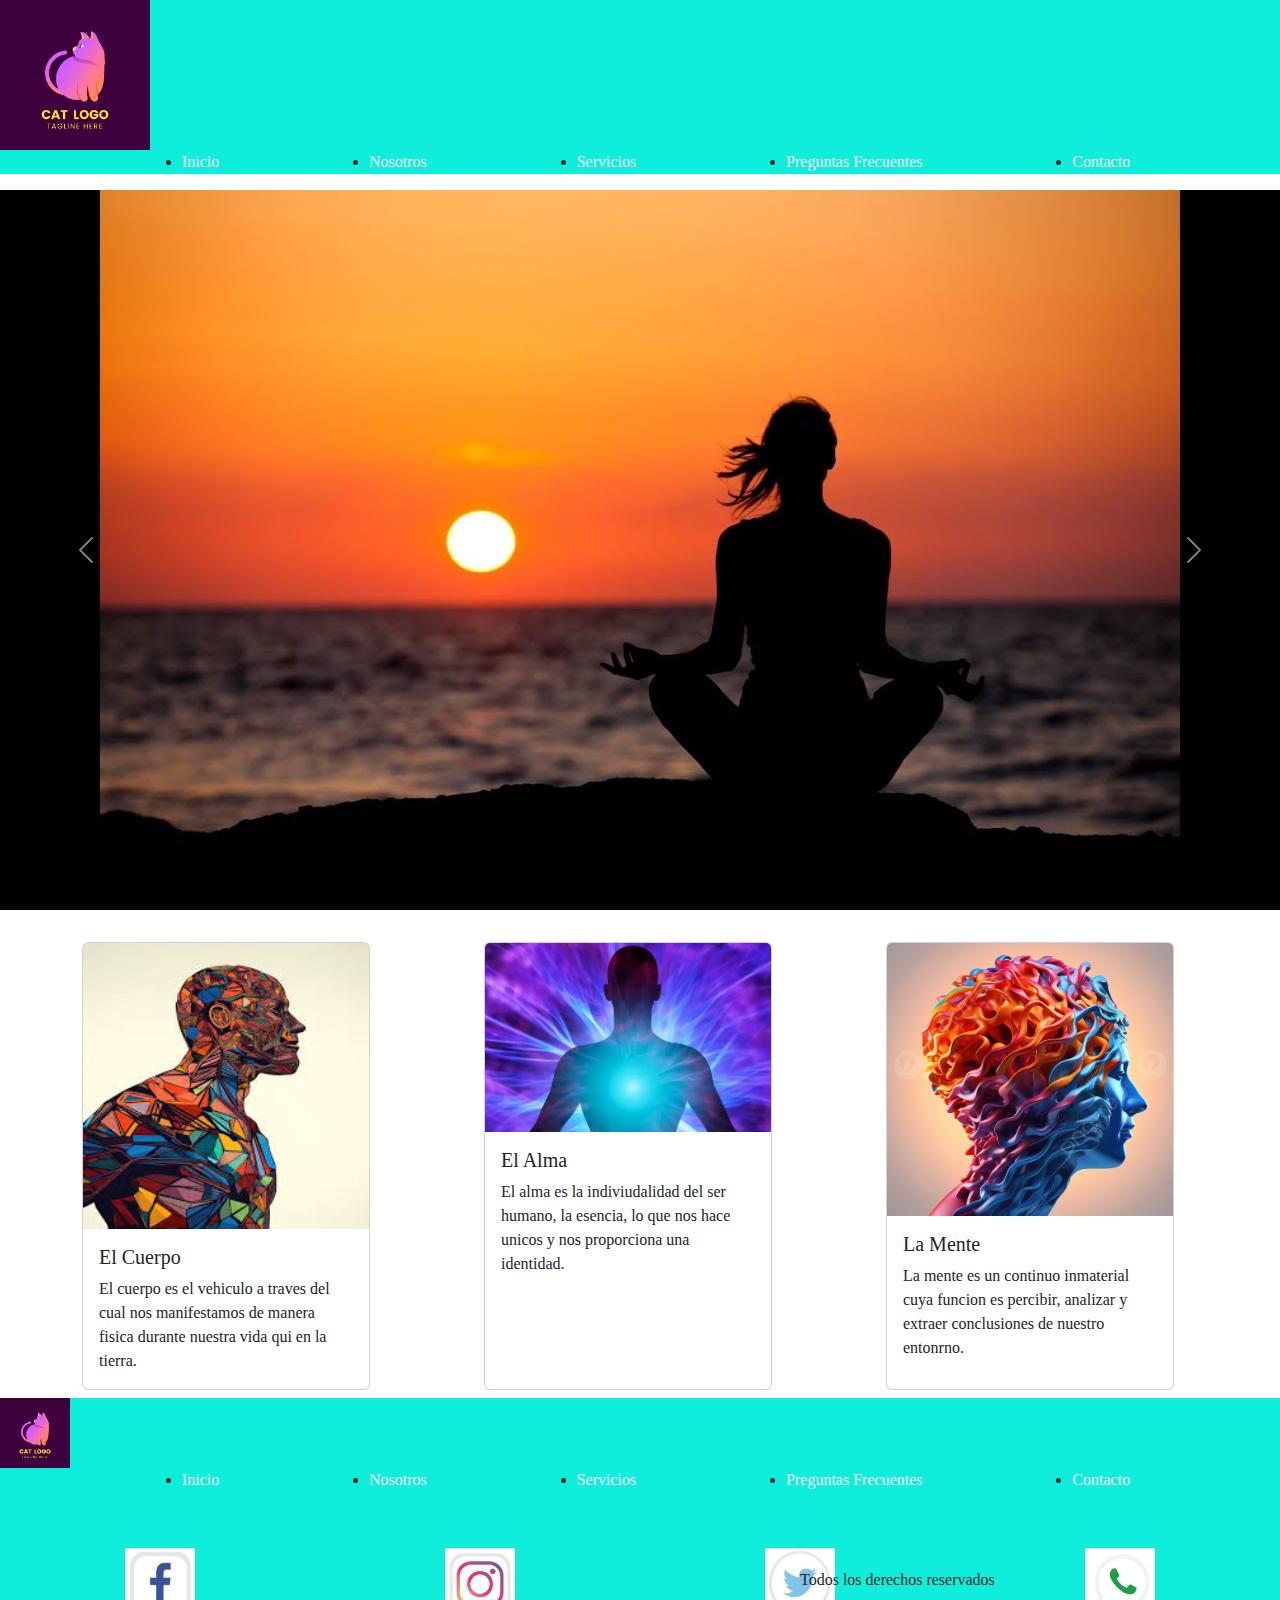
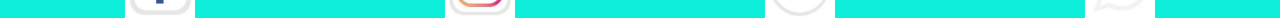
<file: index.html>
<!DOCTYPE html>
<html lang="en">
<head>
    <meta charset="UTF-8">
    <meta name="viewport" content="width=device-width, initial-scale=1.0">
    <link href="https://cdn.jsdelivr.net/npm/bootstrap@5.3.3/dist/css/bootstrap.min.css" rel="stylesheet" integrity="sha384-QWTKZyjpPEjISv5WaRU9OFeRpok6YctnYmDr5pNlyT2bRjXh0JMhjY6hW+ALEwIH" crossorigin="anonymous">
    <link rel="stylesheet" href="./CSS/style.css">
    <link rel="preconnect" href="https://fonts.googleapis.com">
    <link rel="preconnect" href="https://fonts.gstatic.com" crossorigin>
    <link href="https://fonts.googleapis.com/css2?family=Madimi+One&display=swap" rel="stylesheet">
    <title>Coaching</title>
</head>
<body>
    <header class="inicio">
        <img src="./Images/Logo 2.jpg" class="logo-principal" alt="Logo principal de la pagina">
        <nav>
            <ul>
                <div class="menu-list">
                    <li><a href="./index.html">Inicio</a></li>
                    <li><a href="./HTML/nosotros.html">Nosotros</a></li>
                    <li><a href="./HTML/servicios.html">Servicios</a></li>
                    <li><a href="./HTML/faq.html">Preguntas Frecuentes</a></li>
                    <li><a href="./HTML/contacto.html">Contacto</a></li>
                </div>
            </ul>
        </nav>

    </header>
    <main class="conteiner-fluid">
        <section class="row">
            <div id="carouselExample" class="carousel slide">
                <div class="carousel-inner">
                  <div class="carousel-item active">
                    <img src="./Images/maxresdefault.jpg" class="d-block w-100" alt="imegen de una persona meditando">
                  </div>
                  <div class="carousel-item">
                    <img src="./Images/beneficios_sorprendentes_meditacion.jpg" class="d-block w-100" alt="segunda imegen de persona meditando">
                  </div>
                  <div class="carousel-item">
                    <img src="./Images/istockphoto-531174280-612x612.jpg" class="d-block w-100" alt="tercer imegen de personas meditando">
                  </div>
                </div>
                <button class="carousel-control-prev" type="button" data-bs-target="#carouselExample" data-bs-slide="prev">
                  <span class="carousel-control-prev-icon" aria-hidden="true"></span>
                  <span class="visually-hidden">Previous</span>
                </button>
                <button class="carousel-control-next" type="button" data-bs-target="#carouselExample" data-bs-slide="next">
                  <span class="carousel-control-next-icon" aria-hidden="true"></span>
                  <span class="visually-hidden">Next</span>
                </button>
              </div>
            <article class="row justify-content-evenly gap-3 p-2">
            <div class="card col-12 col-sm-12 col-md-4 mt-4 p-0" style="width: 18rem;">
                <img src="./Images/Cuerpo.jpg" class="card-img-top" alt="Imagen representativa del cuerpo">
                <div class="card-body">
                  <h5 class="card-title">El Cuerpo</h5>
                  <p class="card-text">El cuerpo es el vehiculo a traves del cual nos manifestamos de manera fisica durante nuestra vida qui en la tierra.</p>
                </div>
            </div>
            <div class="card col-12 col-sm-12 col-md-4 mt-4 p-0" style="width: 18rem;">
                <img src="./Images/alma.jpg" class="card-img-top" alt="Imagen representativa del alma">
                <div class="card-body">
                  <h5 class="card-title">El Alma</h5>
                  <p class="card-text">El alma es la indiviudalidad del ser humano, la esencia, lo que nos hace unicos y nos proporciona una identidad.</p>
                </div>
              </div>
              <div class="card col-12 col-sm-12 col-md-4 mt-4 p-0" style="width: 18rem;">
                <img src="./Images/Mente.jpg" class="card-img-top" alt="imagen representativa de la mente">
                <div class="card-body">
                  <h5 class="card-title">La Mente</h5>
                  <p class="card-text">La mente es un continuo inmaterial cuya funcion es percibir, analizar y extraer conclusiones de nuestro entonrno.</p>
                </div>
              </div>
            </article>  

        </section>
   
    </main>
    <footer class="pie-de-pagina">
        <img src="./Images/Logo 2.jpg" class="logo-principal" alt="Logo principal de la pagina">
        <nav>
            <ul class="menu-list"> 
                <li><a href="./index.html">Inicio</a></li>
                <li><a href="./HTML/Nosotros.html">Nosotros</a></li>
                <li><a href="./HTML/servicios.html">Servicios</a></li>
                <li><a href="./HTML/faq.html">Preguntas Frecuentes</a></li>
                <li><a href="./HTML/Contacto.html">Contacto</a></li>
            </ul>
        </nav>
        <p class="copy">Todos los derechos reservados</p>
        
        <div class="redes">
            <img src="./Images/logo fc.jpg" alt="logo de facebook">
            <img src="./Images/logo ig.jpg" alt="logo de instagram">
            <img src="./Images/logo tw.jpg" alt="logo de twitter">
            <img src="./Images/logo wtsp.jpg" alt="logo de whatsapp">
        </div>
        

    </footer>

    <script src="https://cdn.jsdelivr.net/npm/@popperjs/core@2.11.8/dist/umd/popper.min.js" integrity="sha384-I7E8VVD/ismYTF4hNIPjVp/Zjvgyol6VFvRkX/vR+Vc4jQkC+hVqc2pM8ODewa9r" crossorigin="anonymous"></script>
    <script src="https://cdn.jsdelivr.net/npm/bootstrap@5.3.3/dist/js/bootstrap.min.js" integrity="sha384-0pUGZvbkm6XF6gxjEnlmuGrJXVbNuzT9qBBavbLwCsOGabYfZo0T0to5eqruptLy" crossorigin="anonymous"></script>

</body>

</html>
</file>
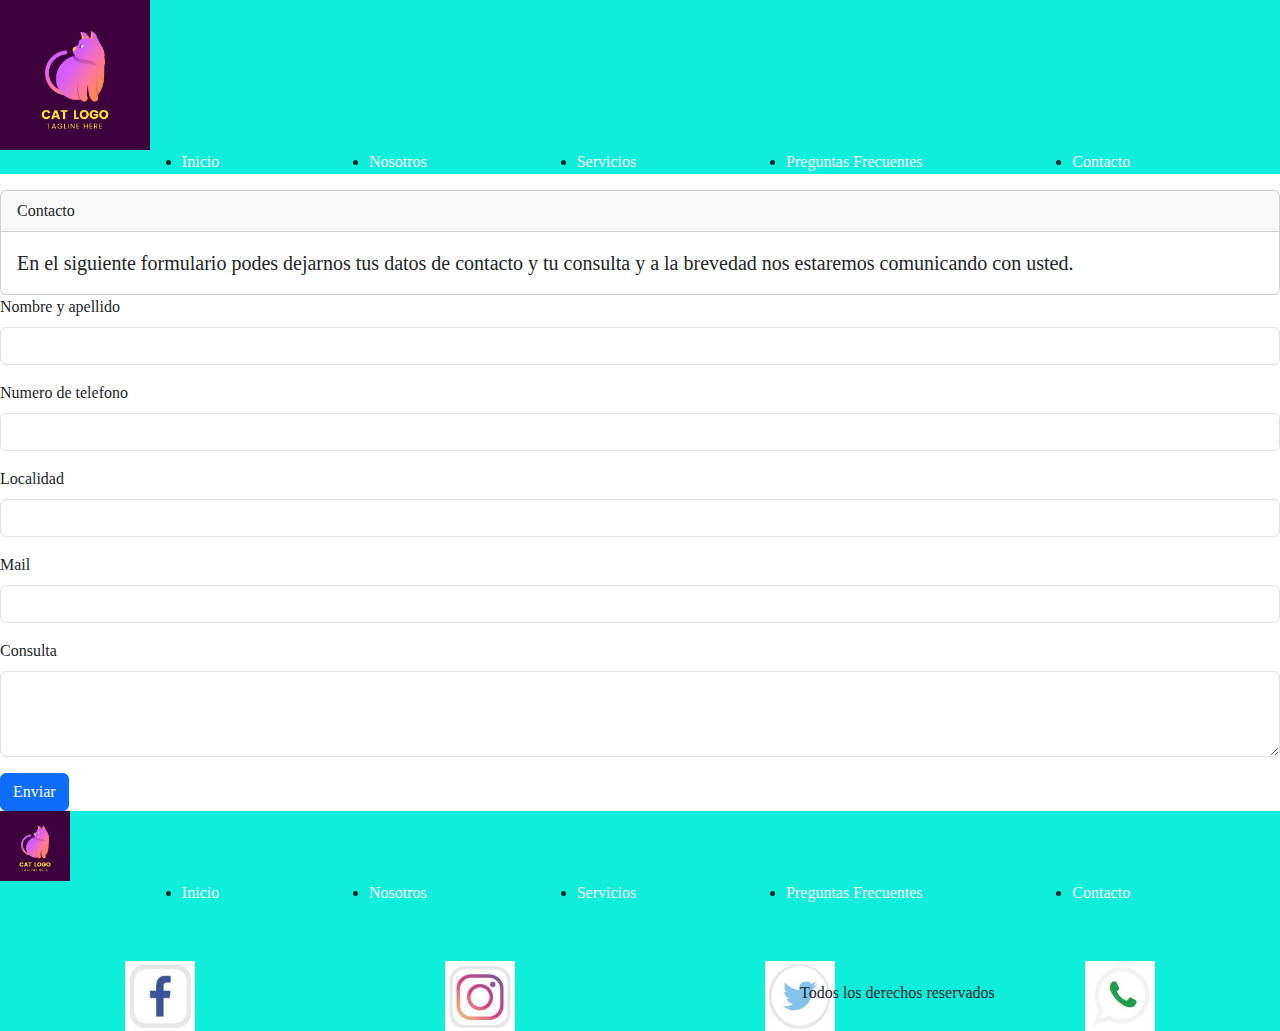
<file: HTML/Contacto.html>
<!DOCTYPE html>
<html lang="en">
<head>
    <meta charset="UTF-8">
    <meta name="viewport" content="width=device-width, initial-scale=1.0">
    <link href="https://cdn.jsdelivr.net/npm/bootstrap@5.3.3/dist/css/bootstrap.min.css" rel="stylesheet" integrity="sha384-QWTKZyjpPEjISv5WaRU9OFeRpok6YctnYmDr5pNlyT2bRjXh0JMhjY6hW+ALEwIH" crossorigin="anonymous">
    <link rel="stylesheet" href="../CSS/style.css">
    <title>Contacto</title>
</head>
<body>
    <header class="inicio">
        <img src="../Images/Logo 2.jpg" class="logo-principal" alt="Logo principal de la pagina">
        <nav>
            <ul>
                <div class="menu-list">
                    <li><a href="../index.html">Inicio</a></li>
                    <li><a href="./nosotros.html">Nosotros</a></li>
                    <li><a href="./servicios.html">Servicios</a></li>
                    <li><a href="./faq.html">Preguntas Frecuentes</a></li>
                    <li><a href="./contacto.html">Contacto</a></li>
                </div>
            </ul>
        </nav>

    </header>
    <main>
        <div class="card">
            <div class="card-header">
             Contacto
            </div>
            <div class="card-body">
              <blockquote class="blockquote mb-0">
                <p>En el siguiente formulario podes dejarnos tus datos de contacto y tu consulta y a la brevedad nos estaremos comunicando con usted.</p>
            </div>
          </div>
        <article>
            <div class="mb-3">
                <label for="exampleFormControlInput1" class="form-label">Nombre y apellido</label>
                <input type="email" class="form-control" id="exampleFormControlInput1">
              </div>
              <div class="mb-3">
                <label for="exampleFormControlInput1" class="form-label">Numero de telefono</label>
                <input type="email" class="form-control" id="exampleFormControlInput1">
              </div>
              <div class="mb-3">
                <label for="exampleFormControlInput1" class="form-label">Localidad</label>
                <input type="email" class="form-control" id="exampleFormControlInput1">
              </div>
              <div class="mb-3">
                <label for="exampleFormControlInput1" class="form-label">Mail</label>
                <input type="email" class="form-control" id="exampleFormControlInput1">
              </div>
              <div class="mb-3">
                <label for="exampleFormControlTextarea1" class="form-label">Consulta</label>
                <textarea class="form-control" id="exampleFormControlTextarea1" rows="3"></textarea>
              </div>
              <button type="button" class="btn btn-primary">Enviar</button>
        </article>


    </main>
    <footer class="pie-de-pagina">
        <img src="../Images/Logo 2.jpg" class="logo-principal" alt="Logo principal de la pagina">
        <nav>
            <ul class="menu-list"> 
                <li><a href="../index.html">Inicio</a></li>
                <li><a href="../HTML/Nosotros.html">Nosotros</a></li>
                <li><a href="../HTML/servicios.html">Servicios</a></li>
                <li><a href="../HTML/faq.html">Preguntas Frecuentes</a></li>
                <li><a href="../HTML/Contacto.html">Contacto</a></li>
            </ul>
        </nav>
        <p class="copy">Todos los derechos reservados</p>
        
        <div class="redes">
            <img src="../Images/logo fc.jpg" alt="logo de facebook">
            <img src="../Images/logo ig.jpg" alt="logo de instagram">
            <img src="../Images/logo tw.jpg" alt="logo de twitter">
            <img src="../Images/logo wtsp.jpg" alt="logo de whatsapp">
        </div>
        

    </footer>

    <script src="https://cdn.jsdelivr.net/npm/@popperjs/core@2.11.8/dist/umd/popper.min.js" integrity="sha384-I7E8VVD/ismYTF4hNIPjVp/Zjvgyol6VFvRkX/vR+Vc4jQkC+hVqc2pM8ODewa9r" crossorigin="anonymous"></script>
    <script src="https://cdn.jsdelivr.net/npm/bootstrap@5.3.3/dist/js/bootstrap.min.js" integrity="sha384-0pUGZvbkm6XF6gxjEnlmuGrJXVbNuzT9qBBavbLwCsOGabYfZo0T0to5eqruptLy" crossorigin="anonymous"></script>

</body>
</html>
</file>
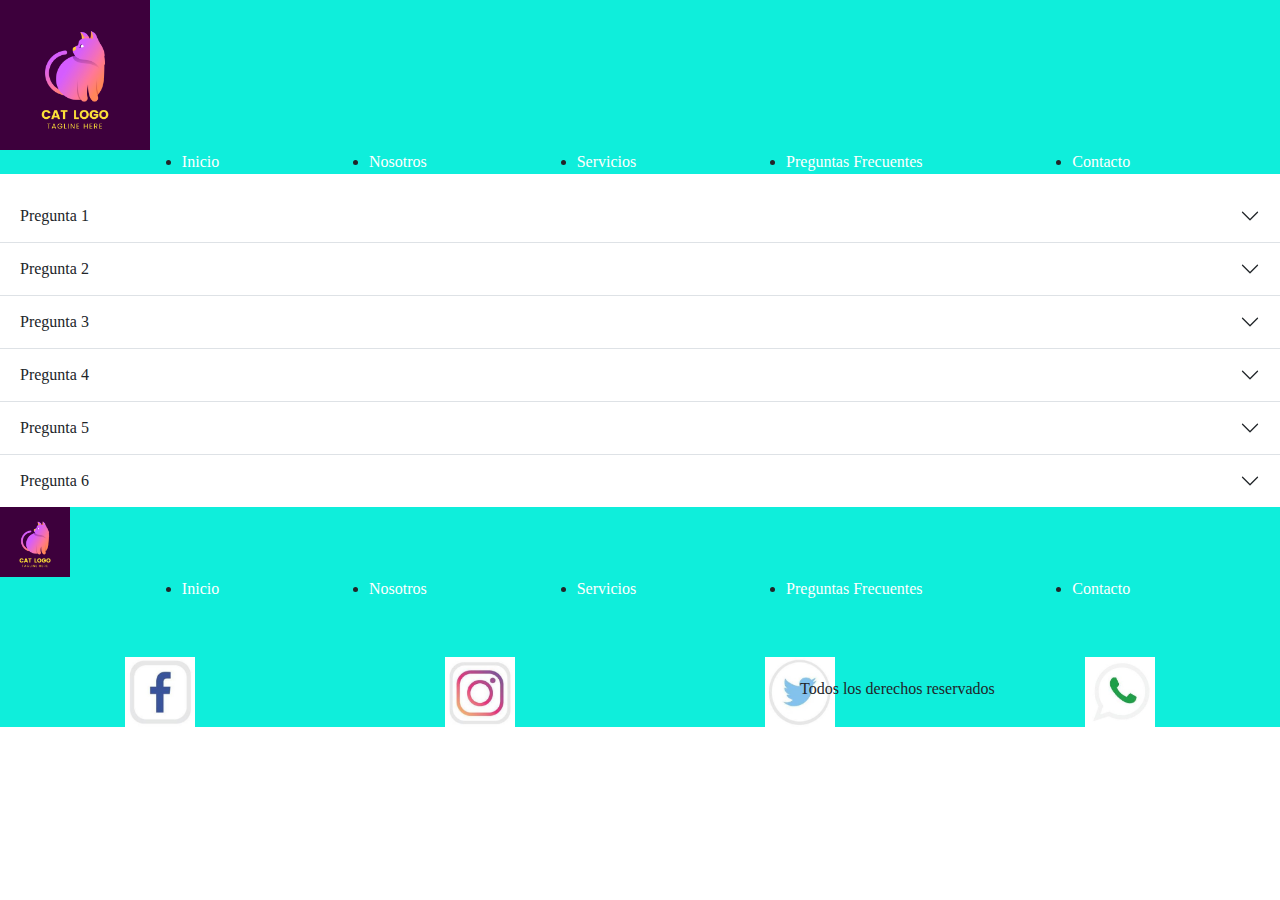
<file: HTML/faq.html>
<!DOCTYPE html>
<html lang="en">
<head>
    <meta charset="UTF-8">
    <meta name="viewport" content="width=device-width, initial-scale=1.0">
    <link href="https://cdn.jsdelivr.net/npm/bootstrap@5.3.3/dist/css/bootstrap.min.css" rel="stylesheet" integrity="sha384-QWTKZyjpPEjISv5WaRU9OFeRpok6YctnYmDr5pNlyT2bRjXh0JMhjY6hW+ALEwIH" crossorigin="anonymous">
    <link rel="stylesheet" href="../CSS/style.css">
    <title>Preguntas Frecuentes</title>
</head>
<body>
    <header class="inicio">
        <img src="../Images/Logo 2.jpg" class="logo-principal" alt="Logo principal de la pagina">
        <nav>
            <ul>
                <div class="menu-list">
                    <li><a href="../index.html">Inicio</a></li>
                    <li><a href="./nosotros.html">Nosotros</a></li>
                    <li><a href="./servicios.html">Servicios</a></li>
                    <li><a href="./faq.html">Preguntas Frecuentes</a></li>
                    <li><a href="./contacto.html">Contacto</a></li>
                </div>
            </ul>
        </nav>

    </header>
    <main>
        <div class="accordion accordion-flush" id="accordionFlushExample">
            <div class="accordion-item">
              <h2 class="accordion-header">
                <button class="accordion-button collapsed" type="button" data-bs-toggle="collapse" data-bs-target="#flush-collapseOne" aria-expanded="false" aria-controls="flush-collapseOne">
                  Pregunta 1
                </button>
              </h2>
              <div id="flush-collapseOne" class="accordion-collapse collapse" data-bs-parent="#accordionFlushExample">
                <div class="accordion-body">Lorem ipsum dolor sit amet consectetur adipisicing elit. Nulla, maxime suscipit laboriosam quis saepe optio vero dolorem possimus aliquid assumenda sit illo, necessitatibus cumque labore quae provident aspernatur consequuntur voluptas!</div>
              </div>
            </div>
            <div class="accordion-item">
              <h2 class="accordion-header">
                <button class="accordion-button collapsed" type="button" data-bs-toggle="collapse" data-bs-target="#flush-collapseTwo" aria-expanded="false" aria-controls="flush-collapseTwo">
                  Pregunta 2
                </button>
              </h2>
              <div id="flush-collapseTwo" class="accordion-collapse collapse" data-bs-parent="#accordionFlushExample">
                <div class="accordion-body">Lorem ipsum dolor sit amet consectetur adipisicing elit. Est laudantium ratione neque! Non ex unde explicabo aliquid tempore quas repellendus laudantium nobis, reiciendis assumenda fugiat excepturi adipisci, recusandae illum debitis.</div>
              </div>
            </div>
            <div class="accordion-item">
              <h2 class="accordion-header">
                <button class="accordion-button collapsed" type="button" data-bs-toggle="collapse" data-bs-target="#flush-collapseThree" aria-expanded="false" aria-controls="flush-collapseThree">
                  Pregunta 3
                </button>
              </h2>
              <div id="flush-collapseThree" class="accordion-collapse collapse" data-bs-parent="#accordionFlushExample">
                <div class="accordion-body">Lorem ipsum dolor sit amet, consectetur adipisicing elit. Accusantium modi perspiciatis provident ducimus suscipit, dolorem doloribus laudantium necessitatibus ex architecto nam mollitia unde assumenda delectus praesentium ab tempore velit quos.</div>
              </div>
            </div>
            <div class="accordion-item">
                <h2 class="accordion-header">
                  <button class="accordion-button collapsed" type="button" data-bs-toggle="collapse" data-bs-target="#flush-collapseFour" aria-expanded="false" aria-controls="flush-collapseFour">
                    Pregunta 4
                  </button>
                </h2>
                <div id="flush-collapseFour" class="accordion-collapse collapse" data-bs-parent="#accordionFlushExample">
                  <div class="accordion-body">Lorem ipsum dolor sit amet consectetur adipisicing elit. Nulla, maxime suscipit laboriosam quis saepe optio vero dolorem possimus aliquid assumenda sit illo, necessitatibus cumque labore quae provident aspernatur consequuntur voluptas!</div>
                </div>
            </div>
            <div class="accordion-item">
                <h2 class="accordion-header">
                  <button class="accordion-button collapsed" type="button" data-bs-toggle="collapse" data-bs-target="#flush-collapseFive" aria-expanded="false" aria-controls="flush-collapseFive">
                    Pregunta 5
                  </button>
                </h2>
                <div id="flush-collapseFive" class="accordion-collapse collapse" data-bs-parent="#accordionFlushExample">
                  <div class="accordion-body">Lorem ipsum dolor sit amet consectetur adipisicing elit. Nulla, maxime suscipit laboriosam quis saepe optio vero dolorem possimus aliquid assumenda sit illo, necessitatibus cumque labore quae provident aspernatur consequuntur voluptas!</div>
                </div>
            </div>
            <div class="accordion-item">
                <h2 class="accordion-header">
                  <button class="accordion-button collapsed" type="button" data-bs-toggle="collapse" data-bs-target="#flush-collapseSix" aria-expanded="false" aria-controls="flush-collapseSix">
                    Pregunta 6
                  </button>
                </h2>
                <div id="flush-collapseSix" class="accordion-collapse collapse" data-bs-parent="#accordionFlushExample">
                  <div class="accordion-body">Lorem ipsum dolor sit amet consectetur adipisicing elit. Nulla, maxime suscipit laboriosam quis saepe optio vero dolorem possimus aliquid assumenda sit illo, necessitatibus cumque labore quae provident aspernatur consequuntur voluptas!</div>
                </div>
            </div>
          </div>
    </main>

    <footer class="pie-de-pagina">
        <img src="../Images/Logo 2.jpg" class="logo-principal" alt="Logo principal de la pagina">
        <nav>
            <ul class="menu-list"> 
                <li><a href="../index.html">Inicio</a></li>
                <li><a href="../HTML/Nosotros.html">Nosotros</a></li>
                <li><a href="../HTML/servicios.html">Servicios</a></li>
                <li><a href="../HTML/faq.html">Preguntas Frecuentes</a></li>
                <li><a href="../HTML/Contacto.html">Contacto</a></li>
            </ul>
        </nav>
        <p class="copy">Todos los derechos reservados</p>
        
        <div class="redes">
            <img src="../Images/logo fc.jpg" alt="logo de facebook">
            <img src="../Images/logo ig.jpg" alt="logo de instagram">
            <img src="../Images/logo tw.jpg" alt="logo de twitter">
            <img src="../Images/logo wtsp.jpg" alt="logo de whatsapp">
        </div>
        

    </footer>

    <script src="https://cdn.jsdelivr.net/npm/@popperjs/core@2.11.8/dist/umd/popper.min.js" integrity="sha384-I7E8VVD/ismYTF4hNIPjVp/Zjvgyol6VFvRkX/vR+Vc4jQkC+hVqc2pM8ODewa9r" crossorigin="anonymous"></script>
    <script src="https://cdn.jsdelivr.net/npm/bootstrap@5.3.3/dist/js/bootstrap.min.js" integrity="sha384-0pUGZvbkm6XF6gxjEnlmuGrJXVbNuzT9qBBavbLwCsOGabYfZo0T0to5eqruptLy" crossorigin="anonymous"></script>

</body>
</html>
</file>
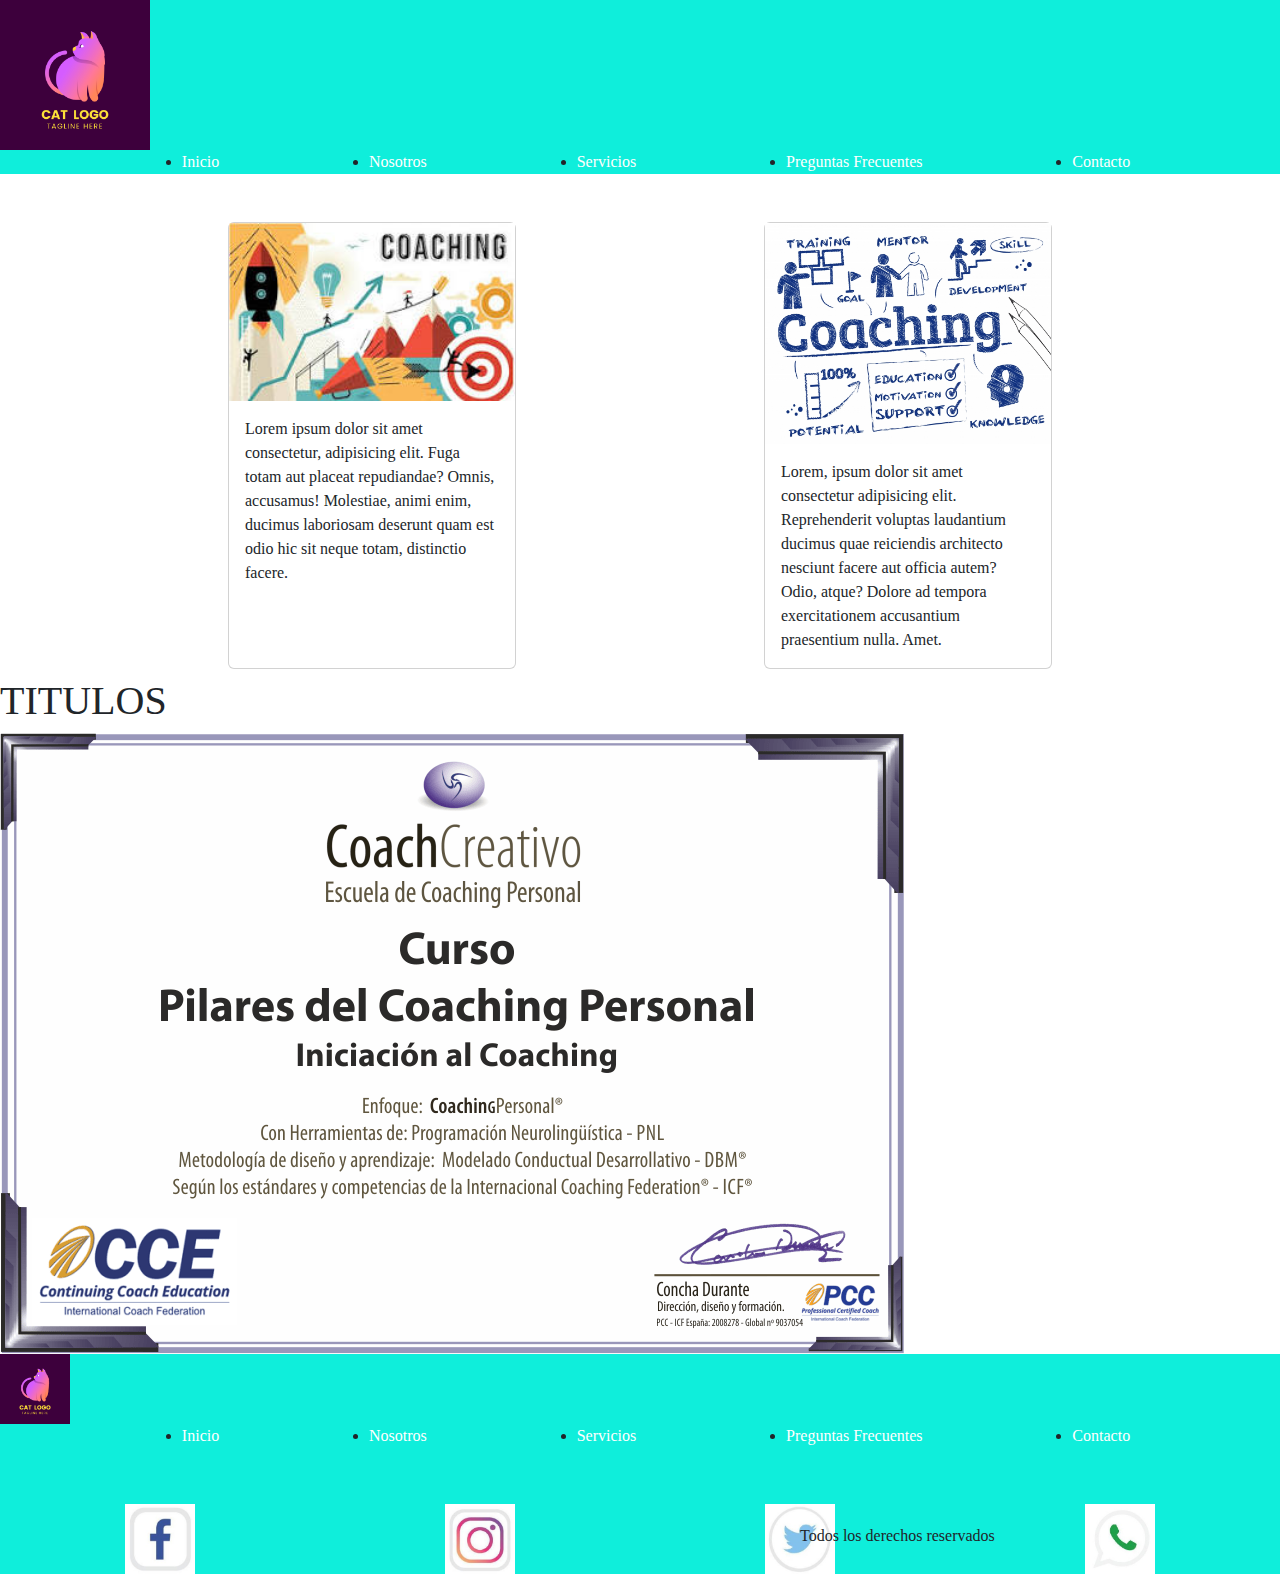
<file: HTML/Nosotros.html>
<!DOCTYPE html>
<html lang="en">
<head>
    <meta charset="UTF-8">
    <meta name="viewport" content="width=device-width, initial-scale=1.0">
    <link href="https://cdn.jsdelivr.net/npm/bootstrap@5.3.3/dist/css/bootstrap.min.css" rel="stylesheet" integrity="sha384-QWTKZyjpPEjISv5WaRU9OFeRpok6YctnYmDr5pNlyT2bRjXh0JMhjY6hW+ALEwIH" crossorigin="anonymous">
    <link rel="stylesheet" href="../CSS/style.css">
    <link rel="preconnect" href="https://fonts.googleapis.com">
    <link rel="preconnect" href="https://fonts.gstatic.com" crossorigin>
    <link href="https://fonts.googleapis.com/css2?family=Madimi+One&display=swap" rel="stylesheet">
    <title>Nosotros</title>
</head>
<body>
    <header class="inicio">
        <img src="../Images/Logo 2.jpg" class="logo-principal" alt="Logo principal de la pagina">
        <nav>
            <ul>
                <div class="menu-list">
                    <li><a href="../index.html">Inicio</a></li>
                    <li><a href="./nosotros.html">Nosotros</a></li>
                    <li><a href="./servicios.html">Servicios</a></li>
                    <li><a href="./faq.html">Preguntas Frecuentes</a></li>
                    <li><a href="./contacto.html">Contacto</a></li>
                </div>
            </ul>
        </nav>

    </header>
    <main class="conteiner-fluid-nosotros">
        <section class="row justify-content-evenly gap-3 p-2">
        <div class="card col-12 col-sm-12 col-md-4 mt-4 p-0" style="width: 18rem;">
            <img src="../Images/imagencoaching 1.jpg" class="card-img-top1" alt="imagen respectva al coaching">
            <div class="card-body">
              <p class="card-text">Lorem ipsum dolor sit amet consectetur, adipisicing elit. Fuga totam aut placeat repudiandae? Omnis, accusamus! Molestiae, animi enim, ducimus laboriosam deserunt quam est odio hic sit neque totam, distinctio facere.</p>
            </div>
        </div>
        <div class="card col-12 col-sm-12 col-md-4 mt-4 p-0" style="width: 18rem;">
            <img src="../Images/imagencoaching 2.jpg" class="card-img-top2" alt="imagen respectiva al coaching">
            <div class="card-body">
              <p class="card-text">Lorem, ipsum dolor sit amet consectetur adipisicing elit. Reprehenderit voluptas laudantium ducimus quae reiciendis architecto nesciunt facere aut officia autem? Odio, atque? Dolore ad tempora exercitationem accusantium praesentium nulla. Amet.</p>
            </div>
          </div>
        </section>
            <section>
                <h1>TITULOS</h1>
                <img src="../Images/titulocoaching" alt="">
            </section>

    </main>  
    <footer class="pie-de-pagina">
        <img src="../Images/Logo 2.jpg" class="logo-principal" alt="Logo principal de la pagina">
        <nav>
            <ul class="menu-list"> 
                <li><a href="../index.html">Inicio</a></li>
                <li><a href="../HTML/Nosotros.html">Nosotros</a></li>
                <li><a href="../HTML/servicios.html">Servicios</a></li>
                <li><a href="../HTML/faq.html">Preguntas Frecuentes</a></li>
                <li><a href="../HTML/Contacto.html">Contacto</a></li>
            </ul>
        </nav>
        <p class="copy">Todos los derechos reservados</p>
        
        <div class="redes">
            <img src="../Images/logo fc.jpg" alt="logo de facebook">
            <img src="../Images/logo ig.jpg" alt="logo de instagram">
            <img src="../Images/logo tw.jpg" alt="logo de twitter">
            <img src="../Images/logo wtsp.jpg" alt="logo de whatsapp">
        </div>
        

    </footer>

    <script src="https://cdn.jsdelivr.net/npm/@popperjs/core@2.11.8/dist/umd/popper.min.js" integrity="sha384-I7E8VVD/ismYTF4hNIPjVp/Zjvgyol6VFvRkX/vR+Vc4jQkC+hVqc2pM8ODewa9r" crossorigin="anonymous"></script>
    <script src="https://cdn.jsdelivr.net/npm/bootstrap@5.3.3/dist/js/bootstrap.min.js" integrity="sha384-0pUGZvbkm6XF6gxjEnlmuGrJXVbNuzT9qBBavbLwCsOGabYfZo0T0to5eqruptLy" crossorigin="anonymous"></script>

</body>  

</html>
</file>
<file: CSS/style.css>
*{
    margin: 0;
    padding: 0;
    font-family: "Grey Qo", cursive;
   
}

.logo-principal {
    width: 150px;
    height: 150px;
}
.menu-list{
    display: flex;
    justify-content: right;
    justify-content: space-evenly;
}
.menu-list li a{
    color: #ffffff;
    text-decoration: none;
}
.menu-list:hover {
    color: #8a2be2;
}

.inicio {
    background-color: #0feedb;
}
.pie-de-pagina{
    background-color: #0feedb;
   
}
.pie-de-pagina img{
    height: 70px;
    width: 70px;
}
.copy{
    position: relative;
    left: 800px;
    bottom: -60px;
}
.redes{
    display: flex;
    justify-content: right;
    justify-content: space-around;
}

.main-nosotros{
    background-color:#8a2be2;
    height: 800px;
    display: flex;
    justify-content: center;
}
</file>
